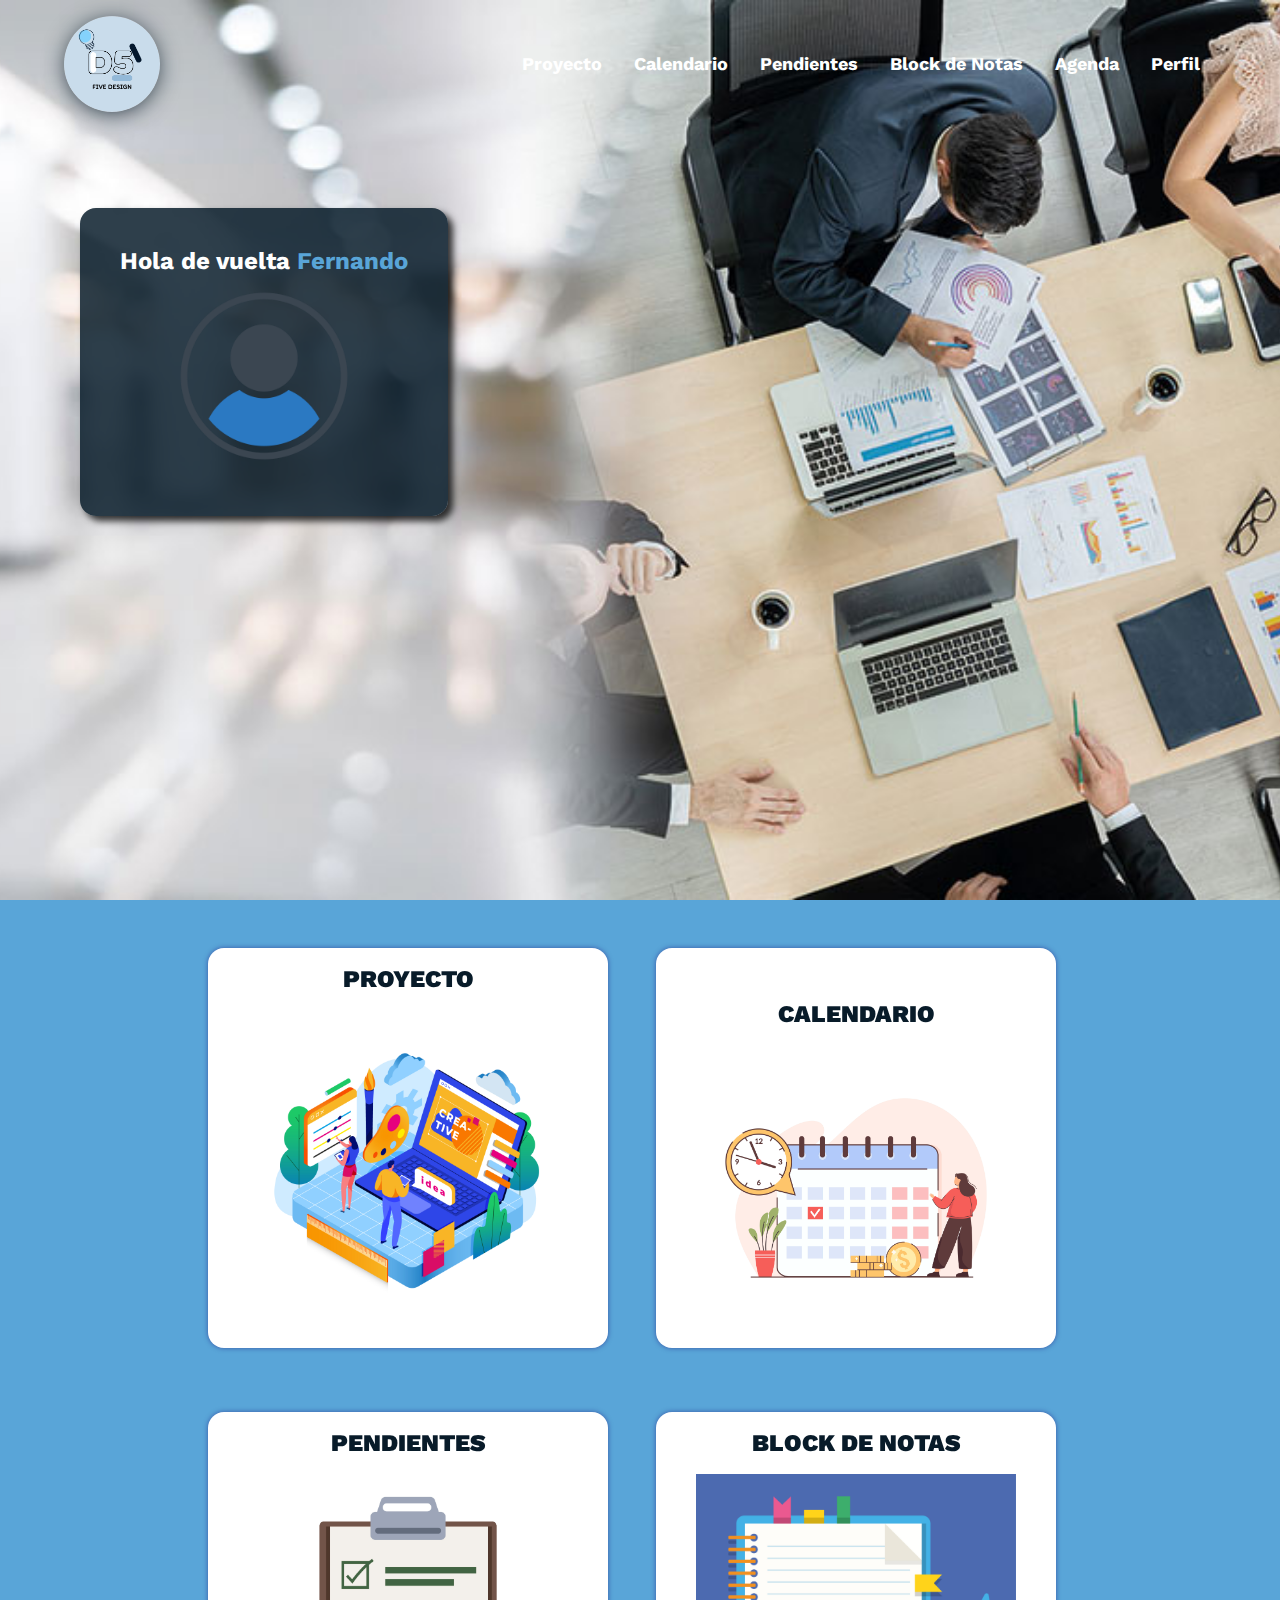
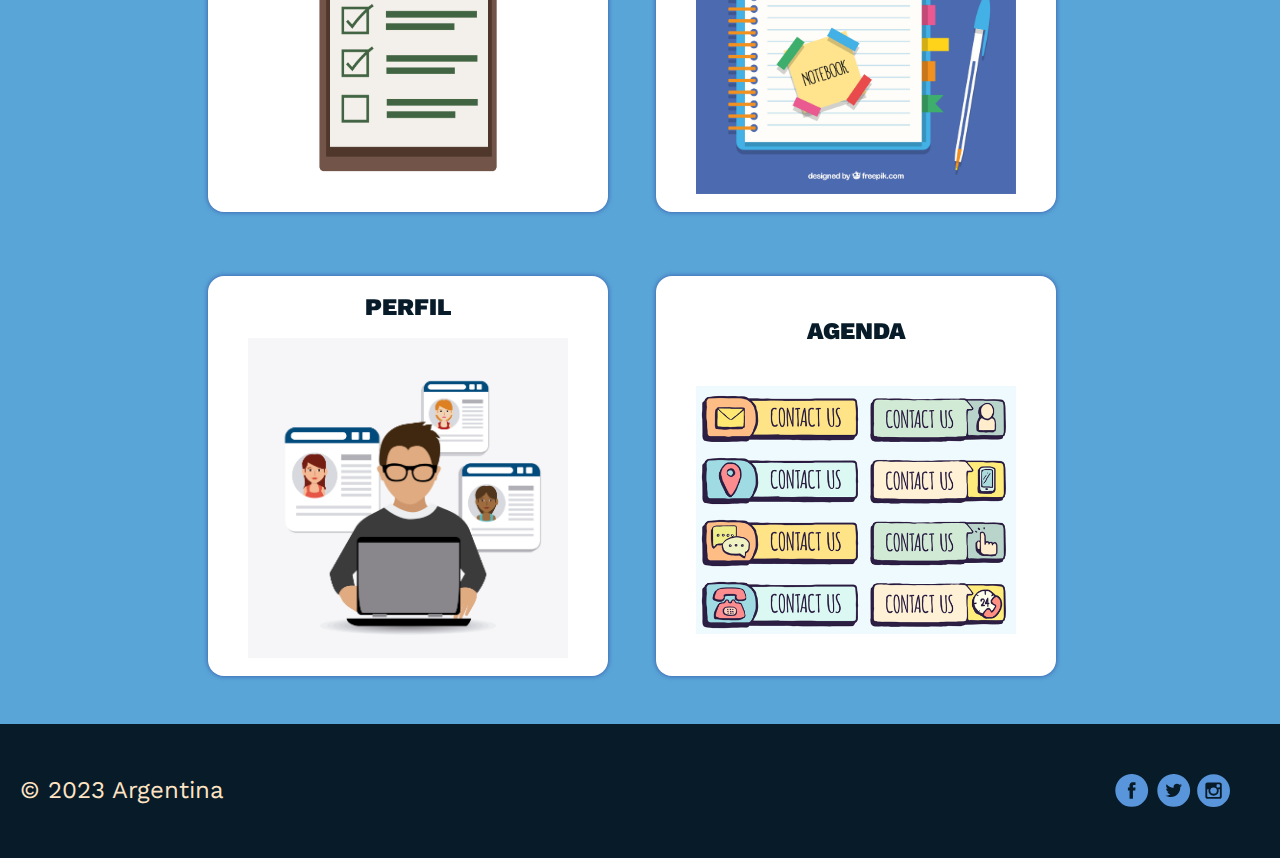
<file: index.html>
<html lang="en">

<head>
    <meta charset="UTF-8" />
    <meta name="viewport" content="width=device-width, initial-scale=1.0" />
    <link href="https://cdn.jsdelivr.net/npm/bootstrap@5.3.2/dist/css/bootstrap.min.css" rel="stylesheet"
        integrity="sha384-T3c6CoIi6uLrA9TneNEoa7RxnatzjcDSCmG1MXxSR1GAsXEV/Dwwykc2MPK8M2HN" crossorigin="anonymous" />
    <script defer src="https://cdn.jsdelivr.net/npm/bootstrap@5.3.2/dist/js/bootstrap.bundle.min.js"
        integrity="sha384-C6RzsynM9kWDrMNeT87bh95OGNyZPhcTNXj1NW7RuBCsyN/o0jlpcV8Qyq46cDfL"
        crossorigin="anonymous"></script>
    <link rel="stylesheet" href="https://cdnjs.cloudflare.com/ajax/libs/font-awesome/6.4.2/css/all.min.css" />
    <link rel="stylesheet" href="css/globales.css" />
    <link rel="stylesheet" href="css/styles.css" />
    <link rel="stylesheet" href="css/normalize.css" />
    <link rel="preconnect" href="https://fonts.googleapis.com" />
    <link rel="preconnect" href="https://fonts.gstatic.com" crossorigin />
    <link href="https://fonts.googleapis.com/css2?family=Work+Sans:wght@200;400;700&display=swap" rel="stylesheet" />
    <title>Proyecto D5</title>
</head>

<body>
    <header class="contenedor-header">
        <nav class="navegacion">
            <!-- Hamburguesa -->
            <input type="checkbox" id="check" />
            <label for="check" class="checkbtn">
                <i class="fas fa-bars"></i>
            </label>

            <!-- Logo -->
            <a href="#" class="enlace">
                <img src="img/logo2.png" alt="" class="logo" />
            </a>

            <!--Enlaces y botones del nav-->
            <div class="enlaces">
                <input type="checkbox" id="check" />
                <label for="check" class="checkbtn">
                    <i class="fas fa-bars"></i>
                </label>
                <a href="#proyecto">Proyecto</a>
                <a href="#calendario">Calendario</a>
                <a href="#pendientes">Pendientes</a>
                <a href="#block-de-notas">Block de Notas</a>
                <a href="#agenda">Agenda</a>
                <a href="#perfil">Perfil</a>

                
            </div>
        </nav>
        <div class="contain">
            <div class="container-saludo">
                <h2 th:if="${session.usuariosession != null}" th:text="'Hola de vuelta '">Hola de vuelta <span class="nombre">Fernando</span> </h2>
                <h2 th:if="${session.usuariosession != null}" th:text="${session.usuariosession.nombre}"></h2>
                <div class="container-imagen">
                    <a><img src="img/perfil-del-usuario.png" width="200" ></a>
                </div>
            </div>
        </div>
    </header>

   <!-- CONTENEDOR PRINCIPAL-->

    <main class="main">
        <div class="contenedor-principal">

            <div class="myCard" id="proyecto">
                <div class="innerCard">
                    <div class="frontSide">
                        <h3 class="title">PROYECTO</h3>
                        <img class="img-cards" src="img/creative.jpg" alt="proyecto">
                    </div>
                    <div class="backSide">
                        
                        <p>Lorem ipsum dolor sit amet consectetur adipisicing elit. Perferendis ullam totam esse eligendi obcaecati vero non dolorum natus ad recusandae illo dolor, rerum repellat fugiat</p>
                        <a class="botonLink">CLICK AQUÍ</a>
                    </div>
                    
                </div>
            </div>
            <div class="myCard" id="calendario">
                <div class="innerCard">
                    <div class="frontSide">
                        <h3 class="title">CALENDARIO</h3>
                        <img class="img-cards" src="img/calendario2.jpg" alt="calendario">
                    </div>
                    <div class="backSide">
                        
                        <p>Lorem ipsum dolor sit amet consectetur adipisicing elit. Perferendis ullam totam esse eligendi obcaecati vero non dolorum natus ad recusandae illo dolor, rerum repellat fugiat</p>
                        <a class="botonLink">CLICK AQUÍ</a>
                    </div>
                    
                </div>
            </div>
            <div class="myCard" id="pendientes">
                <div class="innerCard">
                    <div class="frontSide">
                        <h3 class="title">PENDIENTES</h3>
                        <img class="img-cards" src="img/pendientes.jpg" alt="pendientes">
                    </div>
                    <div class="backSide">
                        
                        <p>Lorem ipsum dolor sit amet consectetur adipisicing elit. Perferendis ullam totam esse eligendi obcaecati vero non dolorum natus ad recusandae illo dolor, rerum repellat fugiat</p>
                        <a class="botonLink">CLICK AQUÍ</a>
                    </div>
                    
                </div>
            </div>
            <div class="myCard" id="block-de-notas">
                <div class="innerCard">
                    <div class="frontSide">
                        <h3 class="title">BLOCK DE NOTAS</h3>
                        <img class="img-cards" src="img/block.jpg" alt="block de notas">
                    </div>
                    <div class="backSide">
                        
                        <p>Lorem ipsum dolor sit amet consectetur adipisicing elit. Perferendis ullam totam esse eligendi obcaecati vero non dolorum natus ad recusandae illo dolor, rerum repellat fugiat</p>
                        <a class="botonLink">CLICK AQUÍ</a>
                    </div>
                    
                </div>
            </div>
            <div class="myCard" id="perfil">
                <div class="innerCard">
                    <div class="frontSide">
                        <h3 class="title">PERFIL</h3>
                        <img class="img-cards" src="img/perfil.jpg" alt="perfil">
                    </div>
                    <div class="backSide">
                        
                        <p>Lorem ipsum dolor sit amet consectetur adipisicing elit. Perferendis ullam totam esse eligendi obcaecati vero non dolorum natus ad recusandae illo dolor, rerum repellat fugiat</p>
                        <a class="botonLink">CLICK AQUÍ</a>
                    </div>
                    
                </div>
            </div>
            <div class="myCard" id="agenda">
                <div class="innerCard">
                    <div class="frontSide">
                        <h3 class="title">AGENDA</h3>
                        <img class="img-cards" src="img/contactos.png" alt="agenda">
                    </div>
                    <div class="backSide">
                        
                        <p>Lorem ipsum dolor sit amet consectetur adipisicing elit. Perferendis ullam totam esse eligendi obcaecati vero non dolorum natus ad recusandae illo dolor, rerum repellat fugiat</p>
                        <a class="botonLink">CLICK AQUÍ</a>
                    </div>
                    
                </div>
            </div>

            <!--OTRAS CARDS-->
        <!-- <div class="contenedor-cards">
            <h2>Perfil</h2>
            <img class="img-cards" src="img/creative.jpg" alt="">
            <p>Lorem ipsum dolor sit amet consectetur, adipisicing elit. Repudiandae doloremque quaerat placeat adipisci magnam doloribus corporis nesciunt nemo minima quae excepturi, dolorem molestiae saepe explicabo provident consequuntur hic necessitatibus cum?</p>
        </div>
       
        <div class="contenedor-cards">
            <h2>Calendario</h2>
            <img class="img-cards" src="img/creative.jpg" alt="">
            <p>Lorem ipsum dolor sit amet consectetur, adipisicing elit. Repudiandae doloremque quaerat placeat adipisci magnam doloribus corporis nesciunt nemo minima quae excepturi, dolorem molestiae saepe explicabo provident consequuntur hic necessitatibus cum?</p>
        </div>
       
        <div class="contenedor-cards">
            <h2>Pendientes</h2>
            <img class="img-cards" src="img/creative.jpg" alt="">
            <p>Lorem ipsum dolor sit amet consectetur, adipisicing elit. Repudiandae doloremque quaerat placeat adipisci magnam doloribus corporis nesciunt nemo minima quae excepturi, dolorem molestiae saepe explicabo provident consequuntur hic necessitatibus cum?</p>
        </div>
        
        <div class="contenedor-cards">
            <h2>Block de Notas</h2>
            <img class="img-cards" src="img/creative.jpg" alt="">
            <p>Lorem ipsum dolor sit amet consectetur, adipisicing elit. Repudiandae doloremque quaerat placeat adipisci magnam doloribus corporis nesciunt nemo minima quae excepturi, dolorem molestiae saepe explicabo provident consequuntur hic necessitatibus cum?</p>
        </div>
        
        <div class="contenedor-cards">
            <h2>Agenda de Contactos</h2>
            <img class="img-cards" src="img/creative.jpg" alt="">
            <p>Lorem ipsum dolor sit amet consectetur, adipisicing elit. Repudiandae doloremque quaerat placeat adipisci magnam doloribus corporis nesciunt nemo minima quae excepturi, dolorem molestiae saepe explicabo provident consequuntur hic necessitatibus cum?</p>
        </div>
        
        <div class="contenedor-cards">
            <h2>Proyectos</h2>
            <img class="img-cards" src="img/creative.jpg" alt="">
            <p>Lorem ipsum dolor sit amet consectetur, adipisicing elit. Repudiandae doloremque quaerat placeat adipisci magnam doloribus corporis nesciunt nemo minima quae excepturi, dolorem molestiae saepe explicabo provident consequuntur hic necessitatibus cum?</p>
        </div> -->
    </div>
    </main>
    <footer>
        <div class="container-footer">
          <p>&copy; 2023 Argentina</p>
          <div class="social">
            <img src="/img/social-icons.svg" />
          </div>
        </div>
      </footer>
</body>

</html>
</file>
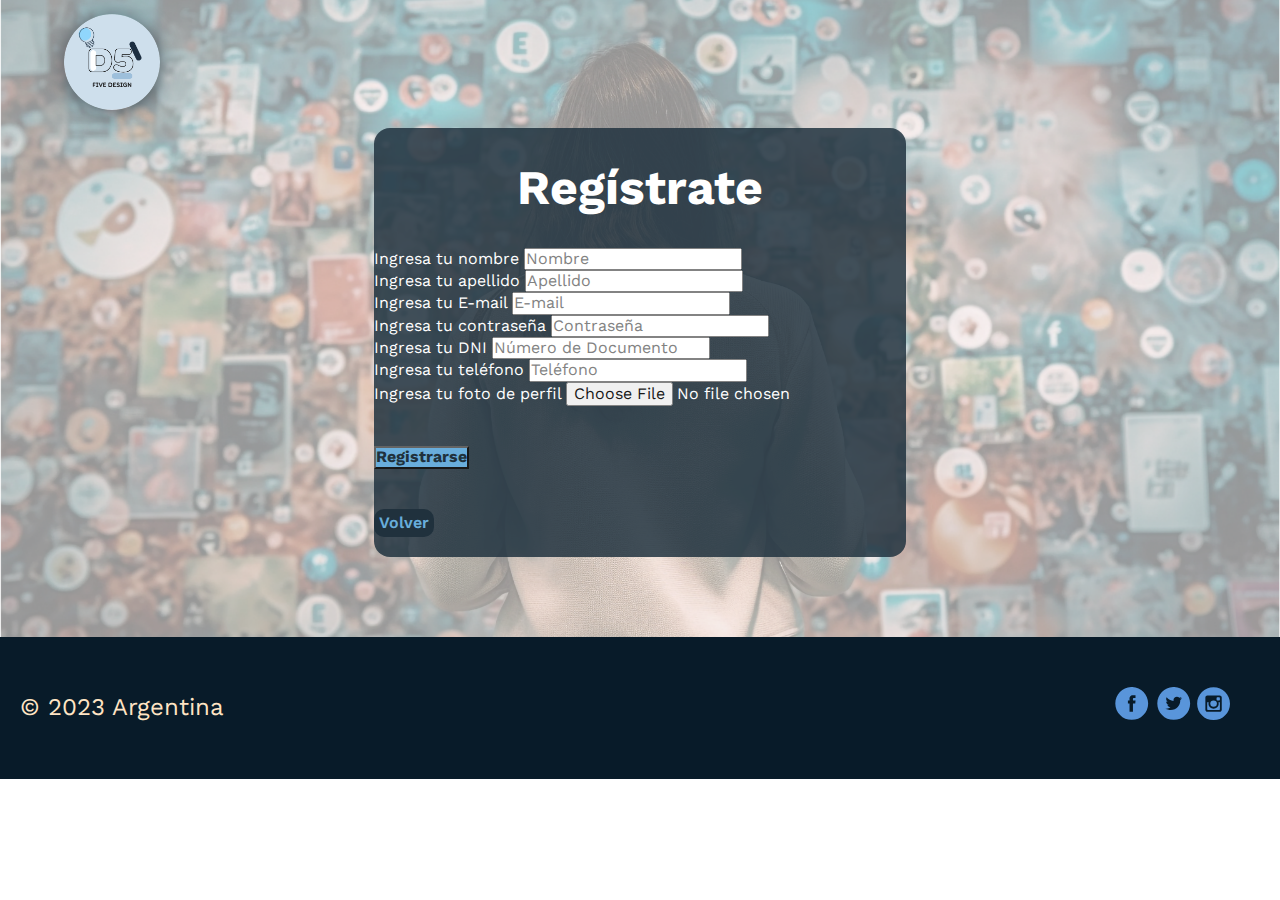
<file: form_registro.html>
<!DOCTYPE html>
<html lang="en">
  <head>
    <meta charset="UTF-8" />
    <meta name="viewport" content="width=device-width, initial-scale=1.0" />
    <link
      href="https://cdn.jsdelivr.net/npm/bootstrap@5.3.2/dist/css/bootstrap.min.css"
      rel="stylesheet"
      integrity="sha384-T3c6CoIi6uLrA9TneNEoa7RxnatzjcDSCmG1MXxSR1GAsXEV/Dwwykc2MPK8M2HN"
      crossorigin="anonymous"
    />
    <script
      defer
      src="https://cdn.jsdelivr.net/npm/bootstrap@5.3.2/dist/js/bootstrap.bundle.min.js"
      integrity="sha384-C6RzsynM9kWDrMNeT87bh95OGNyZPhcTNXj1NW7RuBCsyN/o0jlpcV8Qyq46cDfL"
      crossorigin="anonymous"
    ></script>
    <link rel="stylesheet" href="css/globales.css" />
    <link rel="stylesheet" href="css/styles.css" />
    <link rel="stylesheet" href="css/normalize.css" />
    <link rel="preconnect" href="https://fonts.googleapis.com" />
    <link rel="preconnect" href="https://fonts.gstatic.com" crossorigin />
    <link
      href="https://fonts.googleapis.com/css2?family=Work+Sans:wght@200;400;700&display=swap"
      rel="stylesheet"
    />
    <title>Document</title>
  </head>
  <body>
    <header class="contenedor-header-formulario">
      <nav class="navegacion">
        <!-- Logo -->
        <a href="#" class="enlace">
          <img src="./img/logo2.png" alt="" class="logo" />
        </a>
      </nav>
      <div class="contenedor-portada"></div>
      <div class="contenedor-form">
        <div class="bodyForm-registrar">
          <h1>Regístrate</h1>
          <div class="form-registrar">
            <div class="formLogin-registrar">
              <form class="m-5">
                <div class="row mb-3">
                  <div class="col-md-6">
                    <label for="nombre" class="form-label"
                      >Ingresa tu nombre</label
                    >
                    <input
                      type="text"
                      class="form-control"
                      placeholder="Nombre"
                      id="nombre"
                    />
                  </div>
                  <div class="col-md-6">
                    <label for="apellido" class="form-label"
                      >Ingresa tu apellido</label
                    >
                    <input
                      type="text"
                      class="form-control"
                      placeholder="Apellido"
                      id="apellido"
                    />
                  </div>
                </div>
                <div class="row mb-3">
                  <div class="col-md-6">
                    <label for="exampleInputEmail1" class="form-label"
                      >Ingresa tu E-mail</label
                    >
                    <input
                      type="email"
                      class="form-control"
                      id="exampleInputEmail1"
                      aria-describedby="emailHelp"
                      placeholder="E-mail"
                    />
                  </div>
                  <div class="col-md-6">
                    <label for="exampleInputPassword1" class="form-label"
                      >Ingresa tu contraseña</label
                    >
                    <input
                      type="password"
                      class="form-control"
                      id="exampleInputPassword1"
                      placeholder="Contraseña"
                    />
                  </div>
                </div>
                <div class="row mb-3">
                  <div class="col-md-6">
                    <label for="exampleInputPassword1" class="form-label"
                      >Ingresa tu DNI</label
                    >
                    <input
                      type="number"
                      class="form-control"
                      placeholder="Número de Documento"
                    />
                  </div>
                  <div class="col-md-6">
                    <label for="exampleInputPassword1" class="form-label"
                      >Ingresa tu teléfono</label
                    >
                    <input
                      type="number"
                      class="form-control"
                      placeholder="Teléfono"
                    />
                  </div>
                </div>
                <div class="col-md-5">
                  <label class="form-label">Ingresa tu foto de perfil</label>
                  <input class="form-control" type="file" name="archivo" />
                </div>
                <div class="container-btn">
                  <button type="submit" class="btn btn-primary">
                    Registrarse
                  </button>
                  <div class="btn-volver">
                    <a href="@{/principal}">Volver</a>
                  </div>
                </div>
              </form>
            </div>
          </div>
        </div>
      </div>
    </header>
    <footer>
      <div class="container-footer">
        <p>&copy; 2023 Argentina</p>
        <div class="social">
          <img src="/img/social-icons.svg" />
        </div>
      </div>
    </footer>
  </body>
</html>
</file>
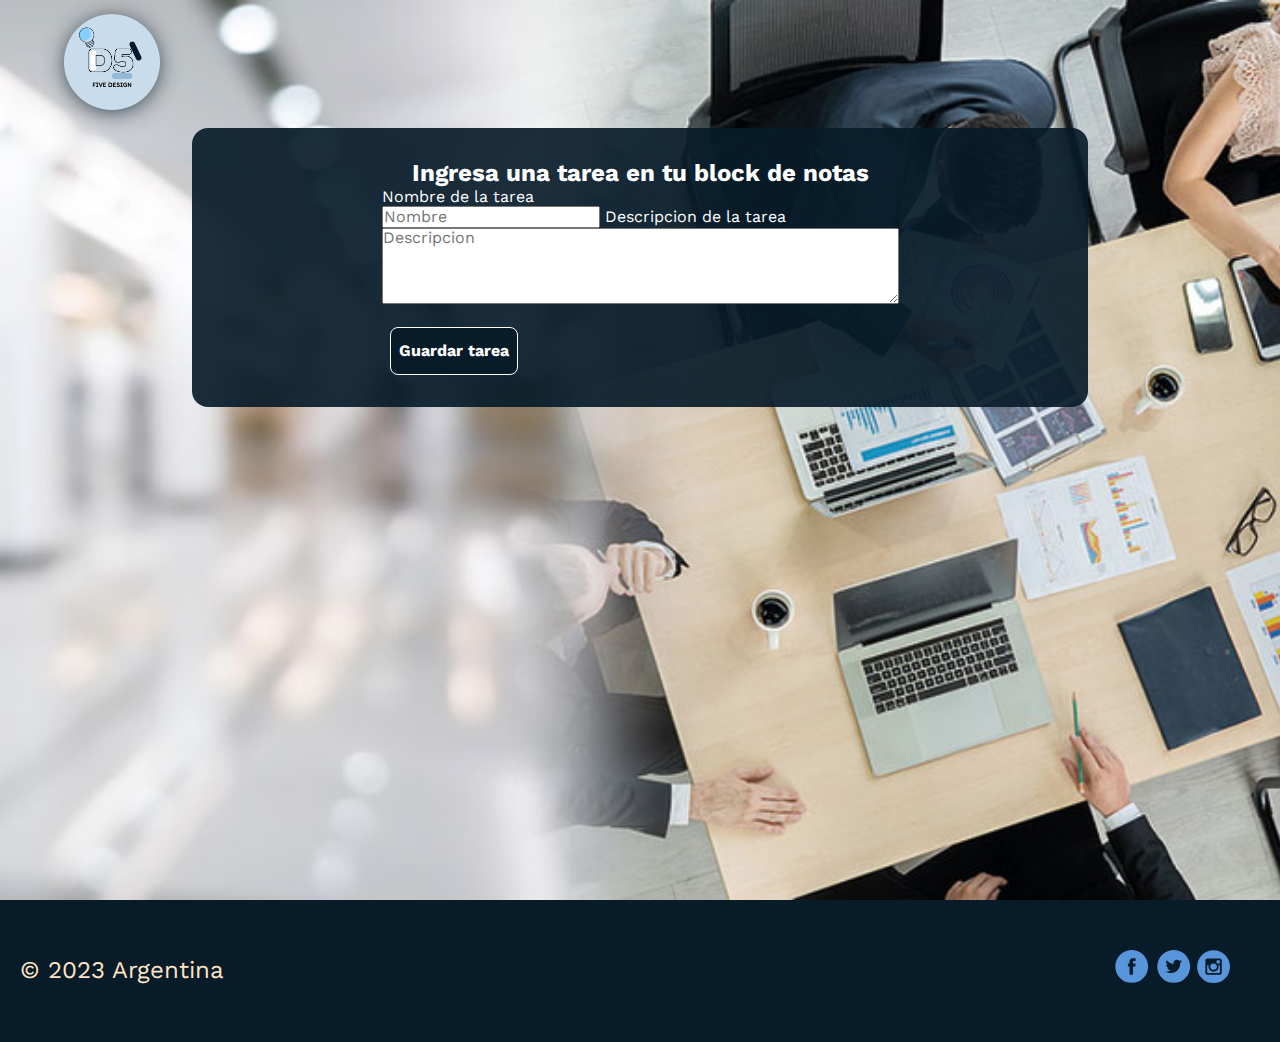
<file: notas.html>
<!DOCTYPE html>
<html lang="en">

<head>
  <meta charset="UTF-8" />
  <meta name="viewport" content="width=device-width, initial-scale=1.0" />
  <link href="https://cdn.jsdelivr.net/npm/bootstrap@5.3.2/dist/css/bootstrap.min.css" rel="stylesheet"
    integrity="sha384-T3c6CoIi6uLrA9TneNEoa7RxnatzjcDSCmG1MXxSR1GAsXEV/Dwwykc2MPK8M2HN" crossorigin="anonymous" />
  <script defer src="https://cdn.jsdelivr.net/npm/bootstrap@5.3.2/dist/js/bootstrap.bundle.min.js"
    integrity="sha384-C6RzsynM9kWDrMNeT87bh95OGNyZPhcTNXj1NW7RuBCsyN/o0jlpcV8Qyq46cDfL"
    crossorigin="anonymous"></script>
  <link rel="stylesheet" href="https://cdnjs.cloudflare.com/ajax/libs/font-awesome/6.4.2/css/all.min.css" />
  <link rel="stylesheet" href="css/globales.css" />
  <link rel="stylesheet" href="css/styles.css" />
  <link rel="stylesheet" href="css/normalize.css" />
  <link rel="preconnect" href="https://fonts.googleapis.com" />
  <link rel="preconnect" href="https://fonts.gstatic.com" crossorigin />
  <link href="https://fonts.googleapis.com/css2?family=Work+Sans:wght@200;400;700&display=swap" rel="stylesheet" />
  <title>Proyecto D5</title>
</head>


<body>

  <header class="contenedor-header">
    <nav class="navegacion">
     
      <!-- Logo -->
      <a href="#" class="enlace">
        <img src="img/logo2.png" alt="" class="logo" />
      </a>

    </nav>
    <div class="contenedor-portada"></div>

    <div class="contenedor-form">

      <div class="contenedor-notas">


        <h2 class="mb-5">Ingresa una tarea en tu block de notas</h2>

        <form action="@{/tarea/registro}" method="post">
          <label class="tarea form-label" for="nota">Nombre de la tarea</label><br />
          <input class="form-control mb-4" type="text" name="nombreTarea" th:value="${nombreTarea}"
            placeholder="Nombre" />

          <label class="tarea" for="nota">Descripcion de la tarea</label><br />

          <div class="container-text-tarea mb-3">
            <textarea class="form-control" id="nota" name="descripcion" th:value="${descripcion}" rows="4" cols="50"
              placeholder="Descripcion"></textarea><br /><br />
          </div>
          <button type="submit" class="botonLink">Guardar tarea</button>
        </form>
      </div>

    </div>
    </div>
  </header>

  <footer>
    <div class="container-footer">
      <p>&copy; 2023 Argentina</p>
      <div class="social">
        <img src="/img/social-icons.svg" />
      </div>
    </div>
  </footer>

</body>

</html>
</file>
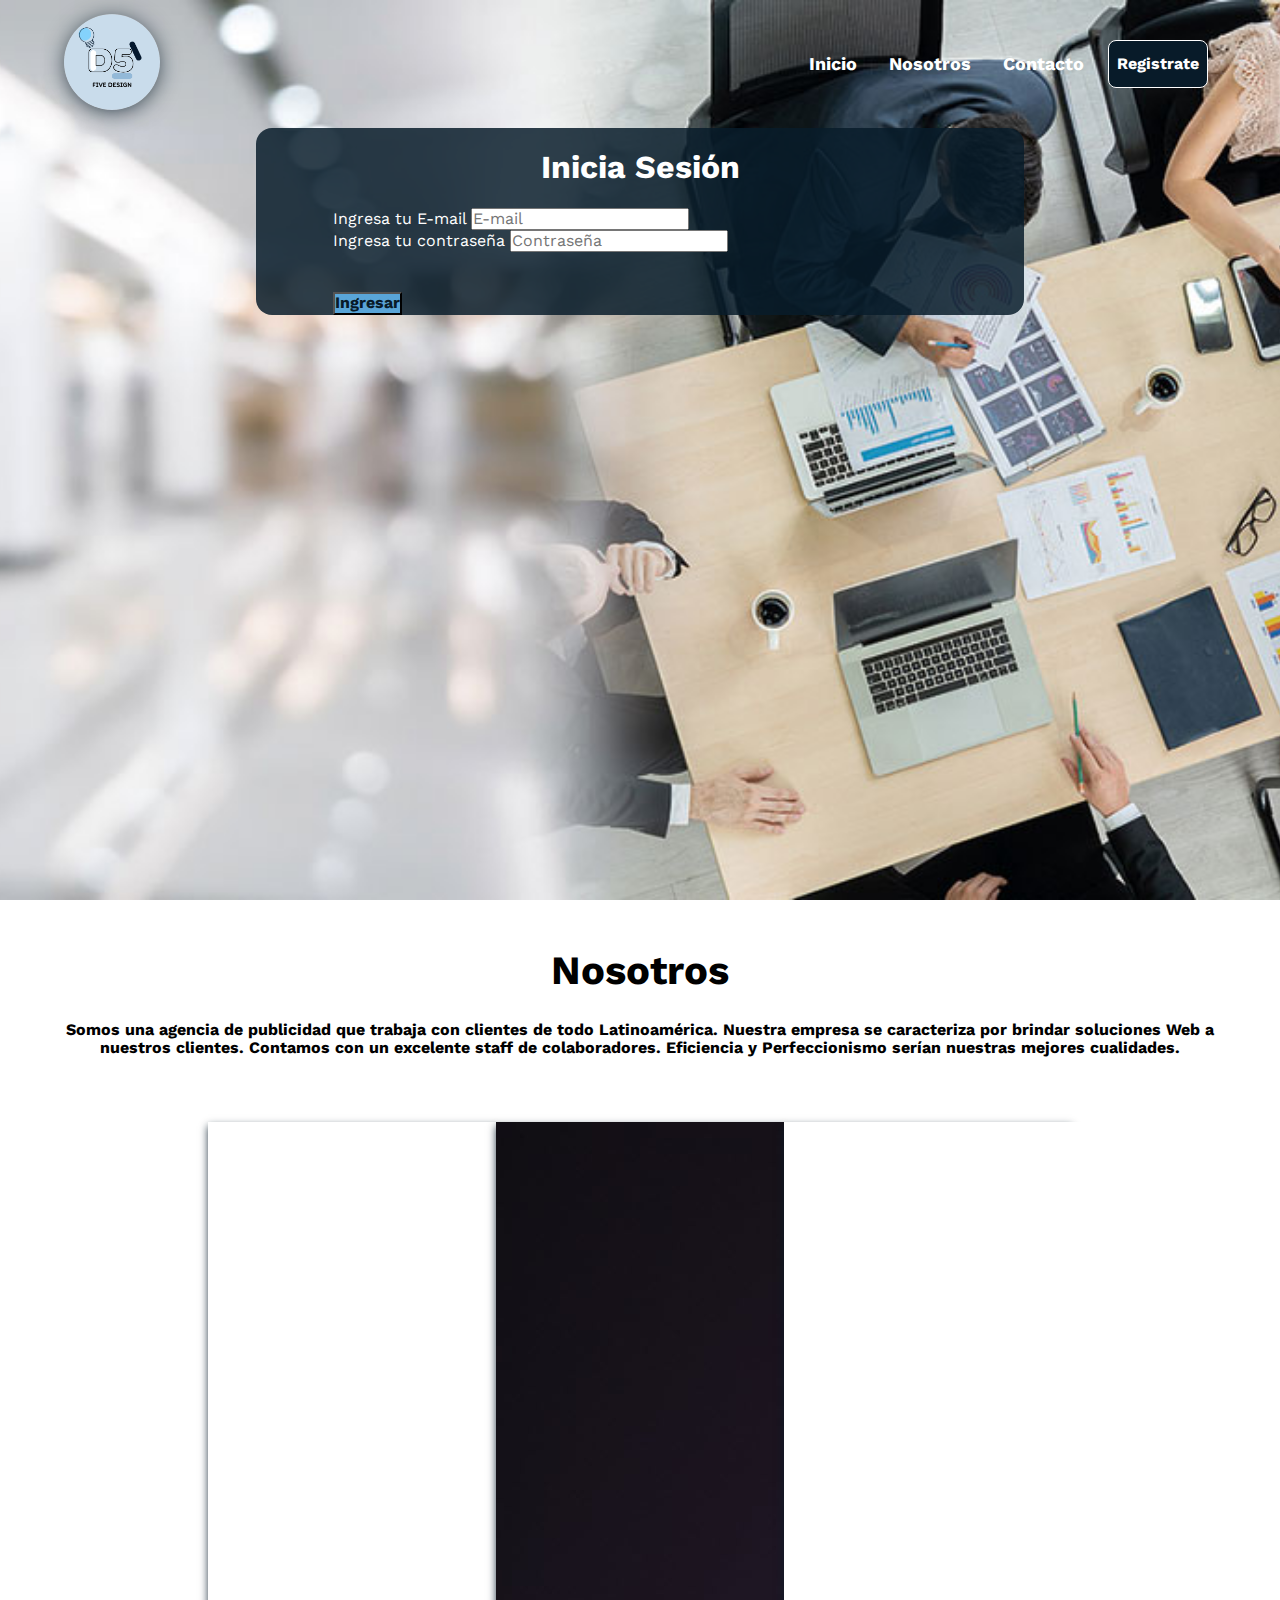
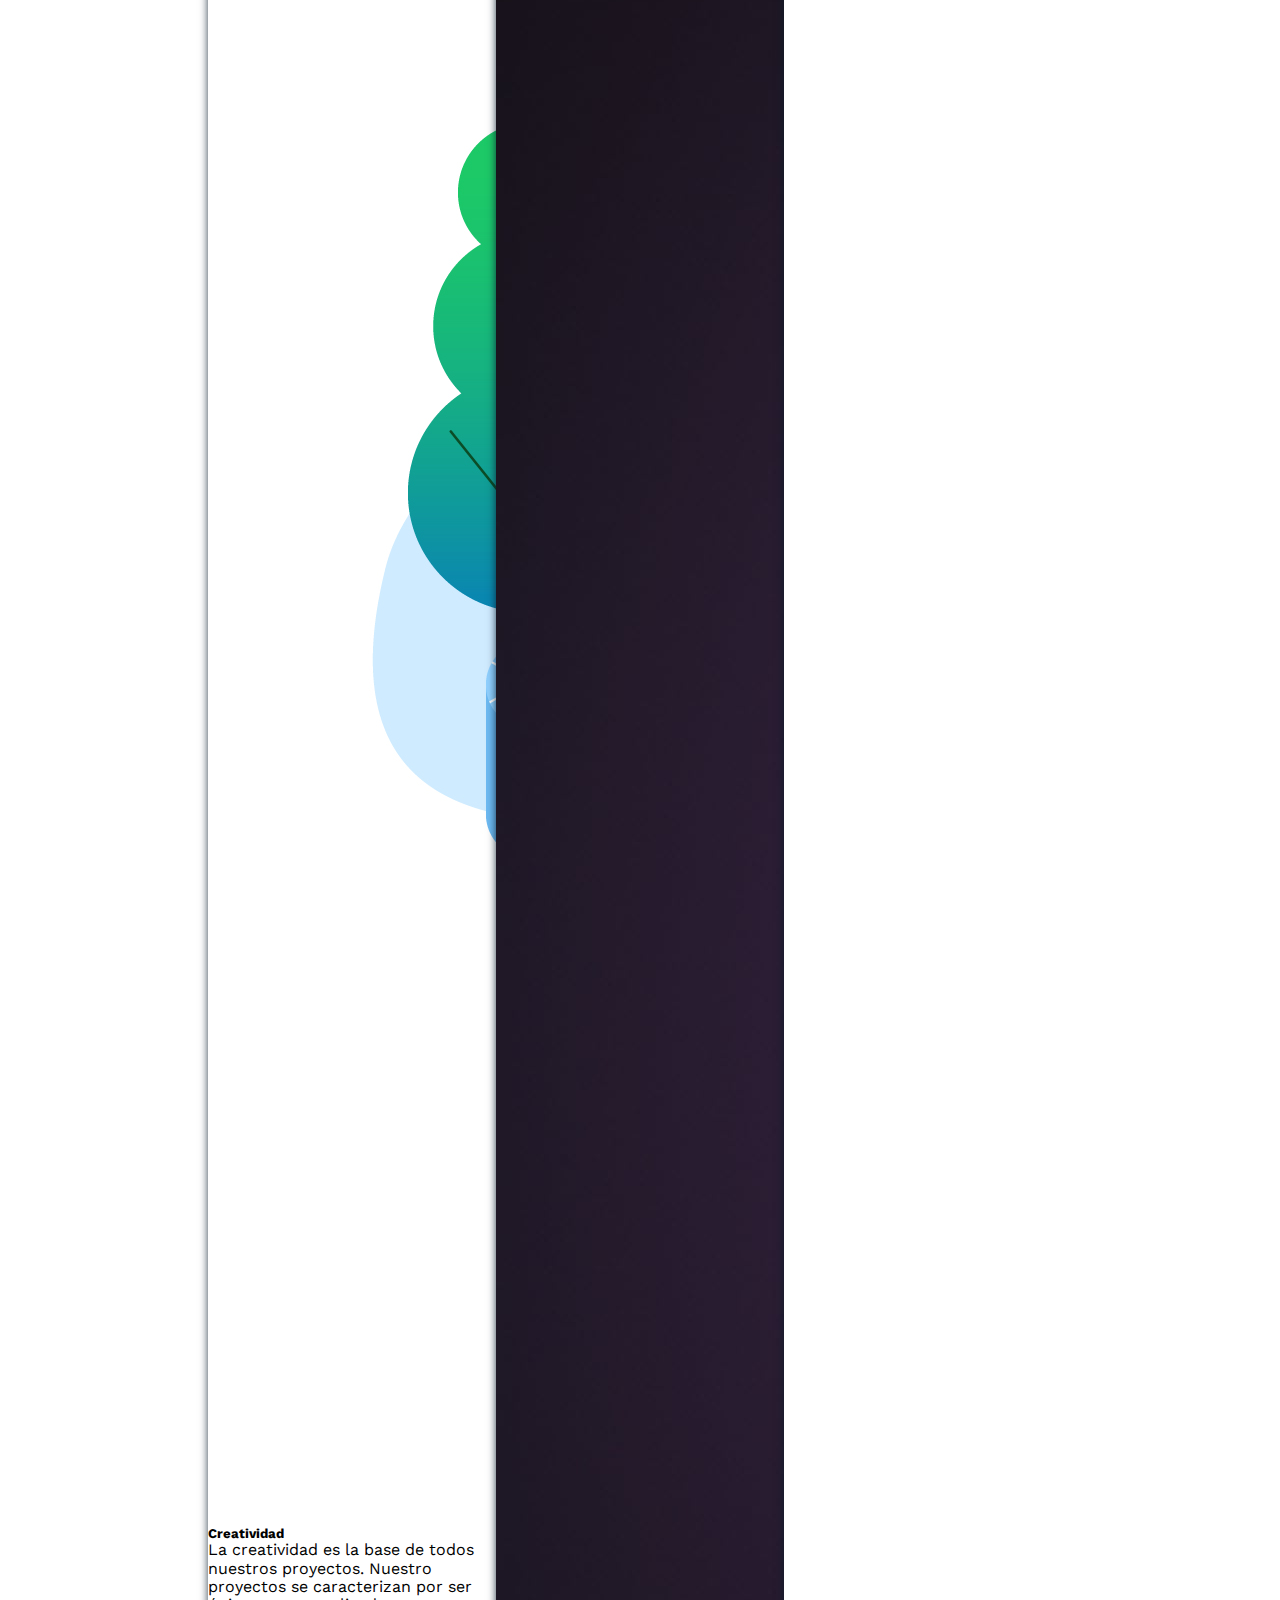
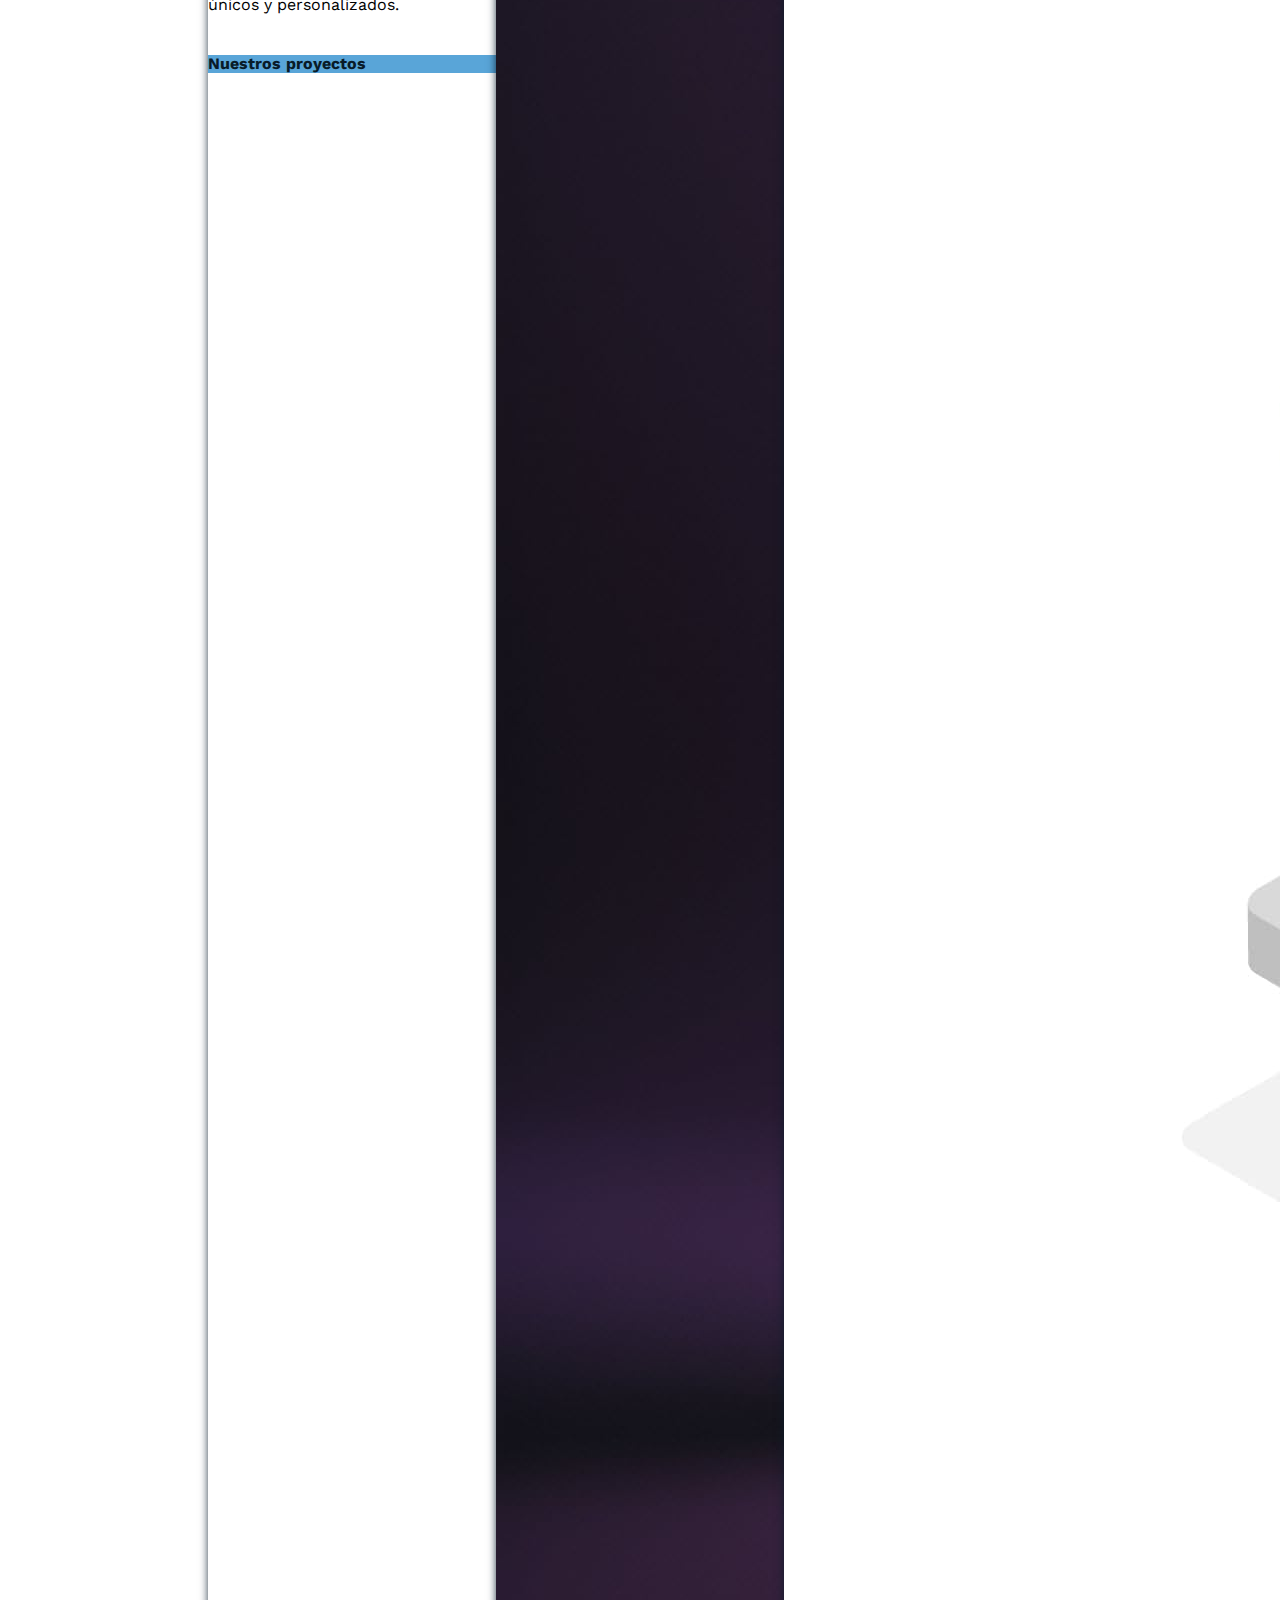
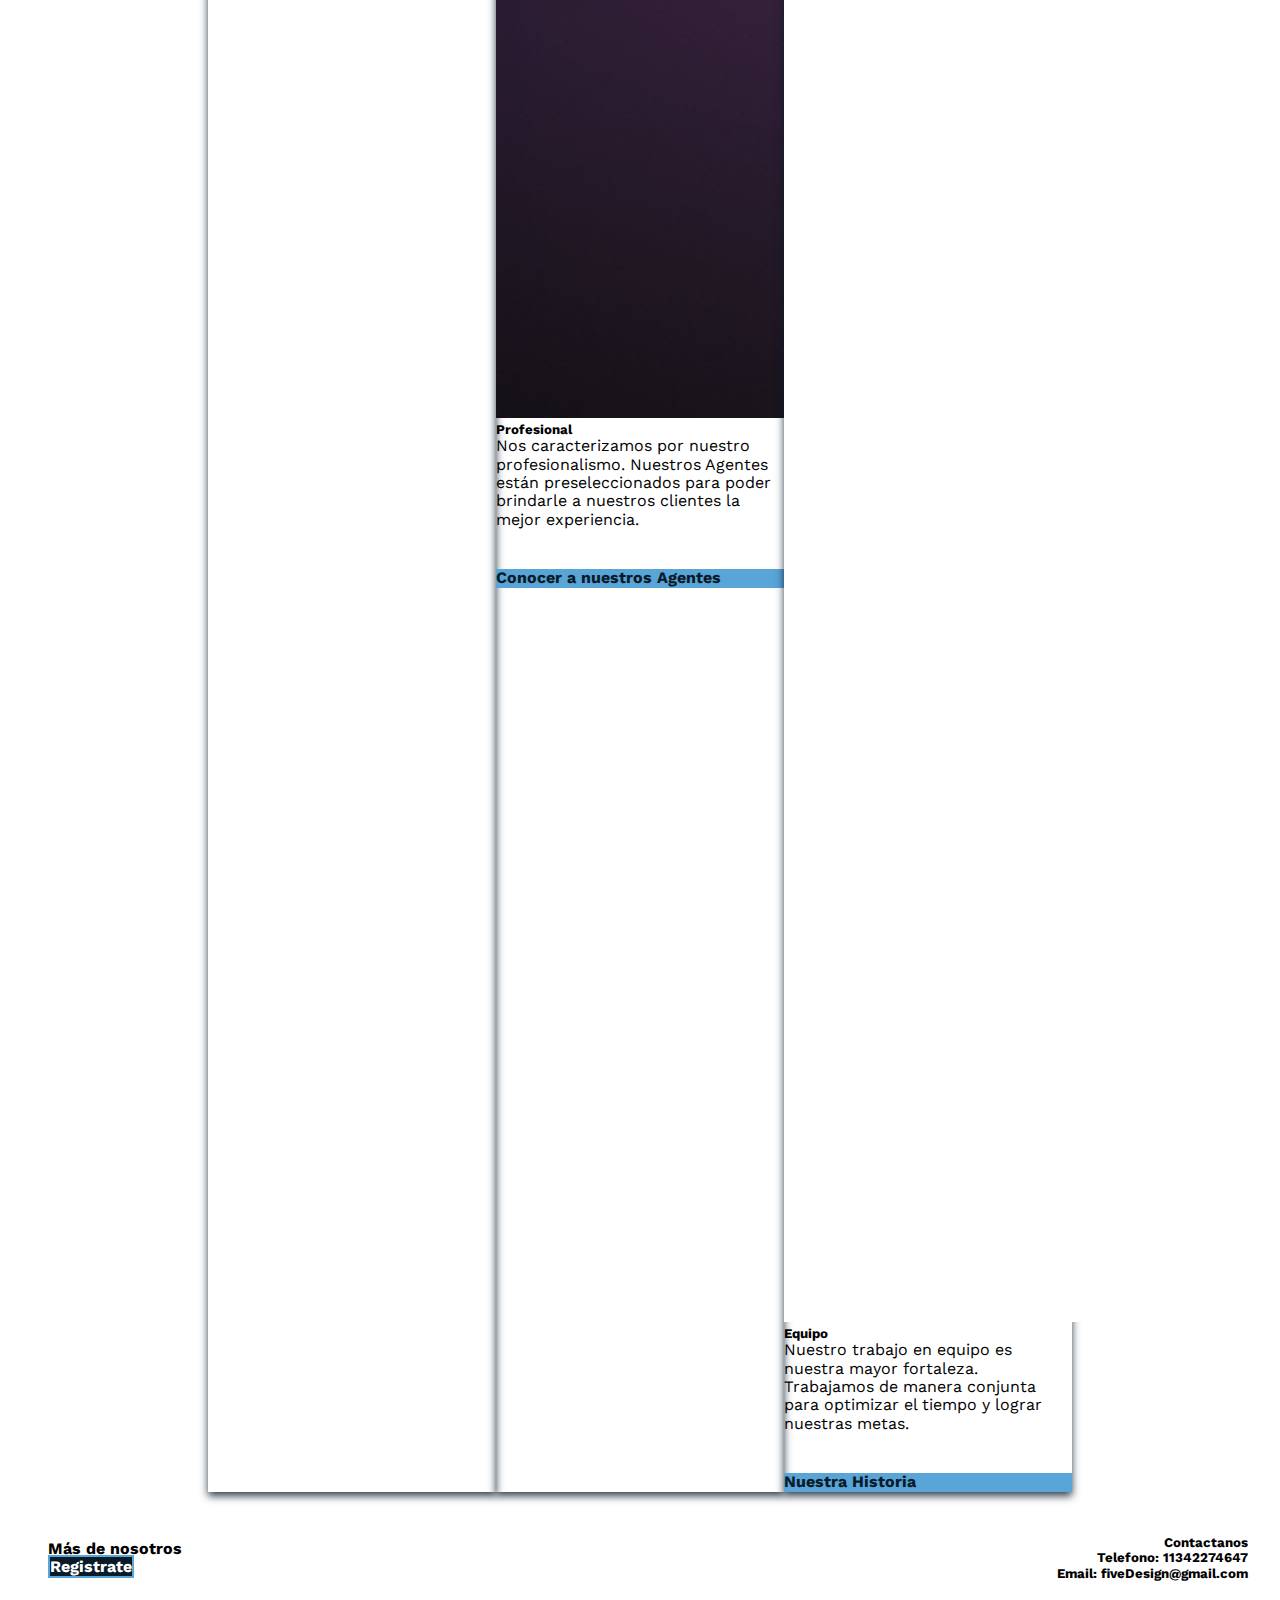
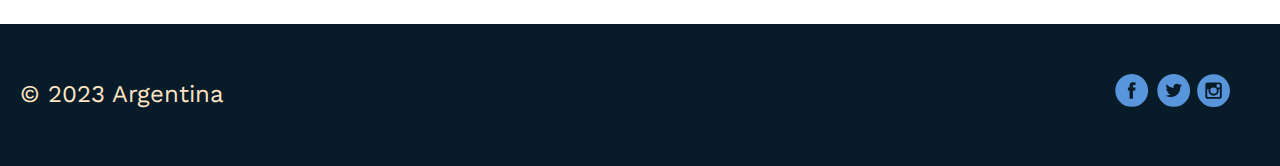
<file: principal.html>
<!DOCTYPE html>
<html lang="en">
  <head>
    <meta charset="UTF-8" />
    <meta name="viewport" content="width=device-width, initial-scale=1.0" />
    <link
      href="https://cdn.jsdelivr.net/npm/bootstrap@5.3.2/dist/css/bootstrap.min.css"
      rel="stylesheet"
      integrity="sha384-T3c6CoIi6uLrA9TneNEoa7RxnatzjcDSCmG1MXxSR1GAsXEV/Dwwykc2MPK8M2HN"
      crossorigin="anonymous"
    />
    <script
      defer
      src="https://cdn.jsdelivr.net/npm/bootstrap@5.3.2/dist/js/bootstrap.bundle.min.js"
      integrity="sha384-C6RzsynM9kWDrMNeT87bh95OGNyZPhcTNXj1NW7RuBCsyN/o0jlpcV8Qyq46cDfL"
      crossorigin="anonymous"
    ></script>
    <link
      rel="stylesheet"
      href="https://cdnjs.cloudflare.com/ajax/libs/font-awesome/6.4.2/css/all.min.css"
    />
    <link rel="stylesheet" href="css/globales.css" />
    <link rel="stylesheet" href="css/styles.css" />
    <link rel="stylesheet" href="css/normalize.css" />
    <link rel="preconnect" href="https://fonts.googleapis.com" />
    <link rel="preconnect" href="https://fonts.gstatic.com" crossorigin />
    <link
      href="https://fonts.googleapis.com/css2?family=Work+Sans:wght@200;400;700&display=swap"
      rel="stylesheet"
    />
    <title>Proyecto D5</title>
  </head>

  <body>
    <header class="contenedor-header">
      <nav class="navegacion">
        <!-- Hamburguesa -->
        <input type="checkbox" id="check" />
        <label for="check" class="checkbtn">
          <i class="fas fa-bars"></i>
        </label>

        <!-- Logo -->
        <a href="#" class="enlace">
          <img src="img/logo2.png" alt="" class="logo" />
        </a>

        <!--Enlaces y botones del nav-->
        <div class="enlaces">
          <input type="checkbox" id="check" />
        <label for="check" class="checkbtn">
          <i class="fas fa-bars"></i>
        </label>
          <a href="#">Inicio</a>
          <a href="#nosotros">Nosotros</a>
          <a href="#contacto">Contacto</a>

          <!-- <a href="form_login.html" class="botonLink">Inicia Sesión</a> -->
          <a th:href="@{/registrar}" class="botonLink">Registrate</a>
        </div>
      </nav>
      <div class="contenedor-portada"></div>

      <div class="contenedor-form">
        <div class="bodyForm">
          <h1>Inicia Sesión</h1>
          <div class="form">
            <div class="formLogin">
              <form class="m-5">
                <div class="mb-3">
                  <label for="exampleInputEmail1" class="form-label"
                    >Ingresa tu E-mail
                  </label>
                  <input
                    type="email"
                    class="form-control"
                    id="exampleInputEmail1"
                    aria-describedby="emailHelp"
                    placeholder="E-mail"
                  />
                </div>
                <div class="mb-3">
                  <label for="exampleInputPassword1" class="form-label"
                    >Ingresa tu contraseña</label
                  >
                  <input
                    type="password"
                    class="form-control"
                    id="exampleInputPassword1"
                    placeholder="Contraseña"
                  />
                </div>
                <button type="submit" class="btn btn-primary">Ingresar</button>
              </form>
            </div>
          </div>
        </div>
      </div>
    </header>
    <main>
      <div class="container-titulo-cards">
        <h1 class="titulo-cards" id="nosotros">Nosotros</h1>
        <h4 class="descripcion-cards">
          Somos una agencia de publicidad que trabaja con clientes de todo
          Latinoamérica. Nuestra empresa se caracteriza por brindar soluciones
          Web a nuestros clientes. Contamos con un excelente staff de
          colaboradores. Eficiencia y Perfeccionismo serían nuestras mejores
          cualidades.
        </h4>
      </div>
      <section class="container-cards">
        <div class="card custom-card m-4" style="width: 18rem">
          <img
            src="/img/creative.jpg"
            class="card-img-top"
            alt="..."
          />
          <div class="card-body">
            <h5 class="card-title">Creatividad</h5>
            <p class="card-text">
              La creatividad es la base de todos nuestros proyectos. Nuestro
              proyectos se caracterizan por ser únicos y personalizados.
            </p>
            <div class="card-footer d-flex justify-content-center">
              <p class="btn btn-primary">Nuestros proyectos</p>
              <!--Este listado solo debe mostrar nombre del proyecto breve descripción y alguna foto-->
            </div>
          </div>
        </div>
        <div class="card custom-card m-4" style="width: 18rem">
          <img
            src="/img/profesional.jpg"
            class="card-img-top"
            alt="..."
          />
          <div class="card-body">
            <h5 class="card-title">Profesional</h5>
            <p class="card-text">
              Nos caracterizamos por nuestro profesionalismo. Nuestros Agentes
              están preseleccionados para poder brindarle a nuestros clientes la
              mejor experiencia.
            </p>
            <div class="card-footer d-flex justify-content-center">
              <p class="btn btn-primary">Conocer a nuestros Agentes</p>
              <!--Este listado solo debe mostrar nombre foto y profesion-->
            </div>
          </div>
        </div>
        <div class="card custom-card m-4" style="width: 18rem">
          <img
            src="/img/equipo.jpg"
            class="card-img-top"
            alt="..."
          />
          <div class="card-body">
            <h5 class="card-title">Equipo</h5>
            <p class="card-text">
              Nuestro trabajo en equipo es nuestra mayor fortaleza. Trabajamos
              de manera conjunta para optimizar el tiempo y lograr nuestras
              metas.
            </p>
            <div class="card-footer d-flex justify-content-center">
              <p class="btn btn-primary">Nuestra Historia</p>
            </div>
          </div>
        </div>
      </section>
      <div class="container-contacto">
        <div class="info">
          <h4>Más de nosotros</h4>
          <a th:href="@{/registrar}" class="btn">Registrate</a>
        </div>
        <div class="contacto" id="contacto">
          <h5>Contactanos</h5>
          <h5>Telefono: 11342274647</h5>
          <h5>Email: fiveDesign@gmail.com</h5>
        </div>
      </div>
    </main>
    <footer>
      <div class="container-footer">
        <p>&copy; 2023 Argentina</p>
        <div class="social">
          <img src="/img/social-icons.svg" />
        </div>
      </div>
    </footer>
  </body>
</html>
</file>
<file: css/globales.css>
:root{
    --primario: #2c228c;
    --secundario: #84d2f6;
    --terciario: #59a5d8;
    --claro: #93b9e8;
    --oscuro: #1b1b1c;
    --blanco: #ffffff;
    --fondo: #081b29;
}

html {
    box-sizing: border-box;
    scroll-behavior: smooth;
}

body{
    font-family: 'Work Sans', sans-serif;
   
}

*,
*:before,
*:after {
    box-sizing: inherit;
    padding: 0;
    margin: 0;

}

.botonLink{
    display: flex;
    align-items: center;
    background-color: var(--fondo);
    color: var(--blanco);
    text-decoration: none;
    border: 1px solid white;
    margin: 0  .5rem;
    border-radius: .5rem;
    height: 3rem;
    padding: 0 .5rem;
    transition: all .3s;
    font-weight: 700;
    cursor: pointer;
    text-align: center;
}

.botonLink:hover{

    background-color: var(--claro);
    color: var(--fondo);
    font-weight: 700;

}
.btn{
    background-color: var(--terciario);
    color: var(--fondo);
    font-weight: 700;
}
</file>
<file: css/styles.css>
/* HEADER */
::-webkit-scrollbar {
  width: 12px;
  background-color: rgba(129, 221, 228, 0.734);
  cursor: pointer;
}
::-webkit-scrollbar-thumb {
  background-color: #4a7da1;
  border-radius: 6px;
}
::-webkit-scrollbar-thumb:hover {
  background-color: var(--fondo);
}
/*Barra de navegación*/
.navegacion {
  display: flex;
  flex-direction: row;
  align-items: center;
  justify-content: space-between;
  height: 8rem;
  margin: 0rem 4rem;
  z-index: 1;
}

.enlaces {
  display: flex;
  flex-direction: row;
  align-items: center;
}
.enlaces a:not(.botonLink) {
  margin: 1rem;
  text-decoration: none;
  font-size: large;
  color: white;
  font-weight: 700;
}
#check {
  display: none;
}
.checkbtn {
  display: none;
}
.logo {
  width: 6rem;
  border-radius: 50%;
  box-shadow: 0px 3px 25px -4px var(--fondo);
}
/* .botonLink:hover {
  background-color: var(--terciario);
  color: var(--fondo);
  border: 2px solid var(--oscuro);
  border-radius: 10px 30px;
} */
@media (max-width: 768px) {
  .checkbtn {
    display: block;
    color: white;
    font-size: 2rem;
  }
  
  .enlaces {
    padding-top: 3rem;
    display: flex;
    flex-direction: column;
    text-align: center;
    background-color: #081b29;
    color: white;
    position: fixed;
    width: 90%;
    height: 100vh;
    top: 0;
    left: -100%;
    border-radius: 0 0 1rem 0;
    transition: all 0.5s;
    z-index: 2;
  }
  
  .enlaces a {
    display: block;
    margin: 80px 0;
    line-height: 50px;
    color: white;
  }
  .botonLink {
    display: flex;
    justify-content: center;
    background-color: var(--terciario);
    color: var(--fondo);
    width: 80%;
    
  }
  .botonLink:hover {
    background-color: var(--blanco);
    color: var(--oscuro);
  }
  #check:checked ~ .enlaces {
    left: 0;
  }

}
/* portada */
.contenedor-header {
  height: 100vh;
  background-image: url("../img/portada.jpg");
  background-repeat: no-repeat;
  background-size: cover;
  background-position: center;
}
.contenedor-form {
  display: flex;
  justify-content: center;
  align-items: center;
  border-radius: 1rem;
  height: auto;
}
.bodyForm {
  background-color: #081c2bd8;
  color: var(--blanco);
  text-align: center;
  width: 90%;
  border-radius: 1rem;
}
@media (min-width: 768px) {
  .bodyForm{
    width: 60%; 
  }
}
.bodyForm h1 {
  font-weight: 700;
}
.form {
  display: flex;
  align-items: center;
  justify-content: center;
  text-align: left;

  color: var(--blanco);
  border-radius: 1rem;
}
.formLogin {
  width: 80%;
}
/*Main*/
.container-titulo-cards {
  justify-content: center;
  text-align: center;
  margin-top: 3rem;
  font-weight: 900;
}
.titulo-cards {
  font-size: 2.5rem;
}
.descripcion-cards {
  margin: 0 2rem 2rem;
  padding-bottom: 2rem;
}
.container-cards {
  display: flex;
  justify-content: center;
}
@media (max-width: 768px) {
  .container-cards {
    
    display: flex;
    flex-direction: column;
    justify-content: center;
    align-items: center;
  }

}
.card-footer a {
  background-color: var(--secundario);
  border: 2px solid var(--fondo);
  border-radius: 10px 20px;
}
.info {
  margin: 1rem;
  flex-wrap: wrap;
  flex-direction: row;
}
.container-contacto {
  display: flex;
  justify-content: space-between;
  align-items: center;
  margin: 2rem;
}
@media (max-width: 768px) {
    .container-contacto{
      display: block;
      
    }
}
.container-contacto .btn {
  background-color: var(--fondo);
  color: var(--blanco);
  border: 2px solid var(--terciario);
}
.container-contacto .btn:hover {
  background-color: var(--terciario);
  color: var(--fondo);
  border: 2px solid var(--oscuro);
}
.container-contacto .contacto {
  text-align: right;
}
.custom-card {
  
  box-shadow: 0 4px 8px rgba(8, 28, 43, 0.847);
}

/*footer*/
.social {
  bottom: 0;
  right: 0;
  font-size: 2rem;
  
  padding: 30px;
}
.container-footer {
  display: flex;
  flex-direction: row;
  justify-content: space-between;
  align-items: center;
  font-size: 1.5rem;
  background-color: var(--fondo);
  color: bisque;
  padding: 20px;
}

/*Formulario Registro*/
/* portada */
.contenedor-header-formulario {
  background-image: url("../img/portada2.png");
  background-repeat: no-repeat;
  background-size: cover;
  background-position: center;
  opacity: 0.9;
  padding-bottom: 5rem;
}
.contenedor-form {
  display: flex;
  justify-content: center;
  align-items: center;
  border-radius: 1rem;
}
.bodyForm-registrar {
  background-color: #081c2bd8;
  color: var(--blanco);
  text-align: center;
 
  border-radius: 1rem;
}
.bodyForm-registrar h1 {
  font-weight: 700;
  font-size: 3rem;
}
.form-registrar {
  display: flex;
  align-items: center;
  justify-content: center;
  text-align: left;
  color: var(--blanco);
  border-radius: 1rem;
}

.btn {
  margin-top: 40px;
}
.btn-volver {
  margin-top: 20px;
}
.btn-volver a {
  margin-top: 20px;
  font-size: 1rem;
  font-weight: 600;
  color: var(--terciario);
  text-decoration: none;
  display: inline-block;
  background-color: var(--fondo);
  padding: 5px;
  border-radius: 10px;
  margin-bottom: 20px;
}

/*INDEX*/

.contain{

  display: flex;
  justify-content:flex-start;
  margin: 5rem;
 

} 
.container-saludo{
  display: flex;
  flex-direction: column;
  justify-content: center;
  align-items: center;
  background-color:  #081c2bd8;
  padding: 2.5rem;
  border-radius: 1rem;
  color: var(--blanco);
  box-shadow: 5px 5px 7px rgba(0, 0, 0, 0.78);
  text-align: center;
  
}
.nombre{
  color: var(--terciario);
  font-weight: 700;
}
.img-cards{
  width: 20rem;
}
.contenedor-cards{
  display: flex;
  flex-direction: column;
  justify-content: center;
  align-items: center;

  width: 30rem;
  background-color: white;
  border-radius: 1rem;
  margin: 1rem;
}
.contenedor-principal{
  display: flex;
flex-direction: column;
justify-content: center;
align-items: center;
 background-color: var(--terciario);
 width: 70%;
 padding: 1rem 0;
 display: grid;
 grid-template-columns: 1fr 1fr;
}
@media (max-width:768px ) {
 .contenedor-principal{
  display: grid;
 grid-template-columns: 1fr;
 }

}
.main{
  display: flex;
  justify-content: center;
  align-items: center;
  background-color: var(--terciario);
}

/*Cards con efectos*/

.myCard {
  background-color: transparent;
  width: 25rem;
  height: 25rem;
  perspective: 1000px;
  margin: 2rem 1rem;
}

.title {
  font-size: 1.5em;
  font-weight: 900;
  text-align: center;
  margin: 0;
}

.innerCard {
  position: relative;
  width: 100%;
  height: 100%;
  text-align: center;
  transition: transform 0.8s;
  transform-style: preserve-3d;
  cursor: pointer;
}

.myCard:hover .innerCard {
  transform: rotateY(180deg);
}

.frontSide,
.backSide {
  position: absolute;
  display: flex;
  flex-direction: column;
  align-items: center;
  justify-content: space-evenly;
  width: 100%;
  height: 100%;
  -webkit-backface-visibility: hidden;
  backface-visibility: hidden;
  border: 1px solid rgba(255, 255, 255, 0.8);
  border-radius: 1rem;
  color:var(--fondo);
  box-shadow: 0 0 5px rgba(21, 8, 120, 0.5);
  font-weight: 700;
 
}

.frontSide,
.frontSide::before {
  background: var(--blanco)
}

.backSide,
.backSide::before {
  background-image: linear-gradient(160deg, #0f3149 0%,  #081b29 100%);
  color: var(--blanco);
}

.backSide {
  transform: rotateY(180deg);
}

.frontSide::before,
.backSide::before {
  top: 50%;
  left: 50%;
  transform: translate(-50%, -50%);
  width: 110%;
  height: 110%;
  position: absolute;
  z-index: -1;
  border-radius: 1em;
  
 
}

/*NOTAS*/

.contenedor-notas{
  display: flex;
  flex-direction: column;
  align-items: center;
  justify-content: center;
  background-color: #081b29ea;
  color: white;
  width: 70%;
  padding: 2rem;
  border-radius: 1rem;
  margin-bottom: 3rem;
}

/*Panel Proyecto*/
.contenedor-header-proyecto {
  background-image: url("../imagenes/fondo-degrade.jpg");
  background-repeat: no-repeat;
  background-size: cover;
  background-position: center;
  height: 100vh;
  opacity: 0.9;
  padding-bottom: 5rem;
}
.container-proyecto .btn {
  background-color: var(--fondo);
  color: var(--blanco);
  border: 2px solid var(--terciario);
  display: flex;
  justify-content: center;
  align-items: center;
  width: 28rem;
}
.container-proyecto .btn:hover {
  background-color: var(--terciario);
  color: var(--fondo);
  border: 2px solid var(--oscuro);
}
section {
  margin-bottom: 20px;
}



/* Estilos para la tabla de proyectos */
.contenedor-proyecto{
  display: flex;
  justify-content: center;
  align-items: center;
  background-color: #081b29ea;
  color: white;
  width: 90%;
  border-radius: 1rem;
}
.contenedor-tabla{
  display: flex;
  flex-direction: column;
  align-items: center;
  justify-content: center; 
  width: 90%;
  color:white;
  
}
table {
 margin: 3rem 0;
  border-collapse: collapse;
 
   
}

th,
td {
  border: 1px solid #ddd;
  padding: 8px;
  text-align: left;
  background-color: #081b29;
  color: #fff;
}
a.modificar {
  outline: none;
  text-decoration: none;
  color: green;
}
a.modificar:hover,
a.eliminar:hover {
  filter: brightness(1.5);
  color: black;
  cursor: pointer;
}
a.eliminar {
  outline: none;
  text-decoration: none;
  color: red;
}
.proyectos-agente{
  display: flex;
  justify-content: center;
  align-items: center;
}

@keyframes animate {
  0% {
    opacity: 0.3;
  }

  80% {
    opacity: 1;
  }

  100% {
    opacity: 0.3;
  }
}
</file>
